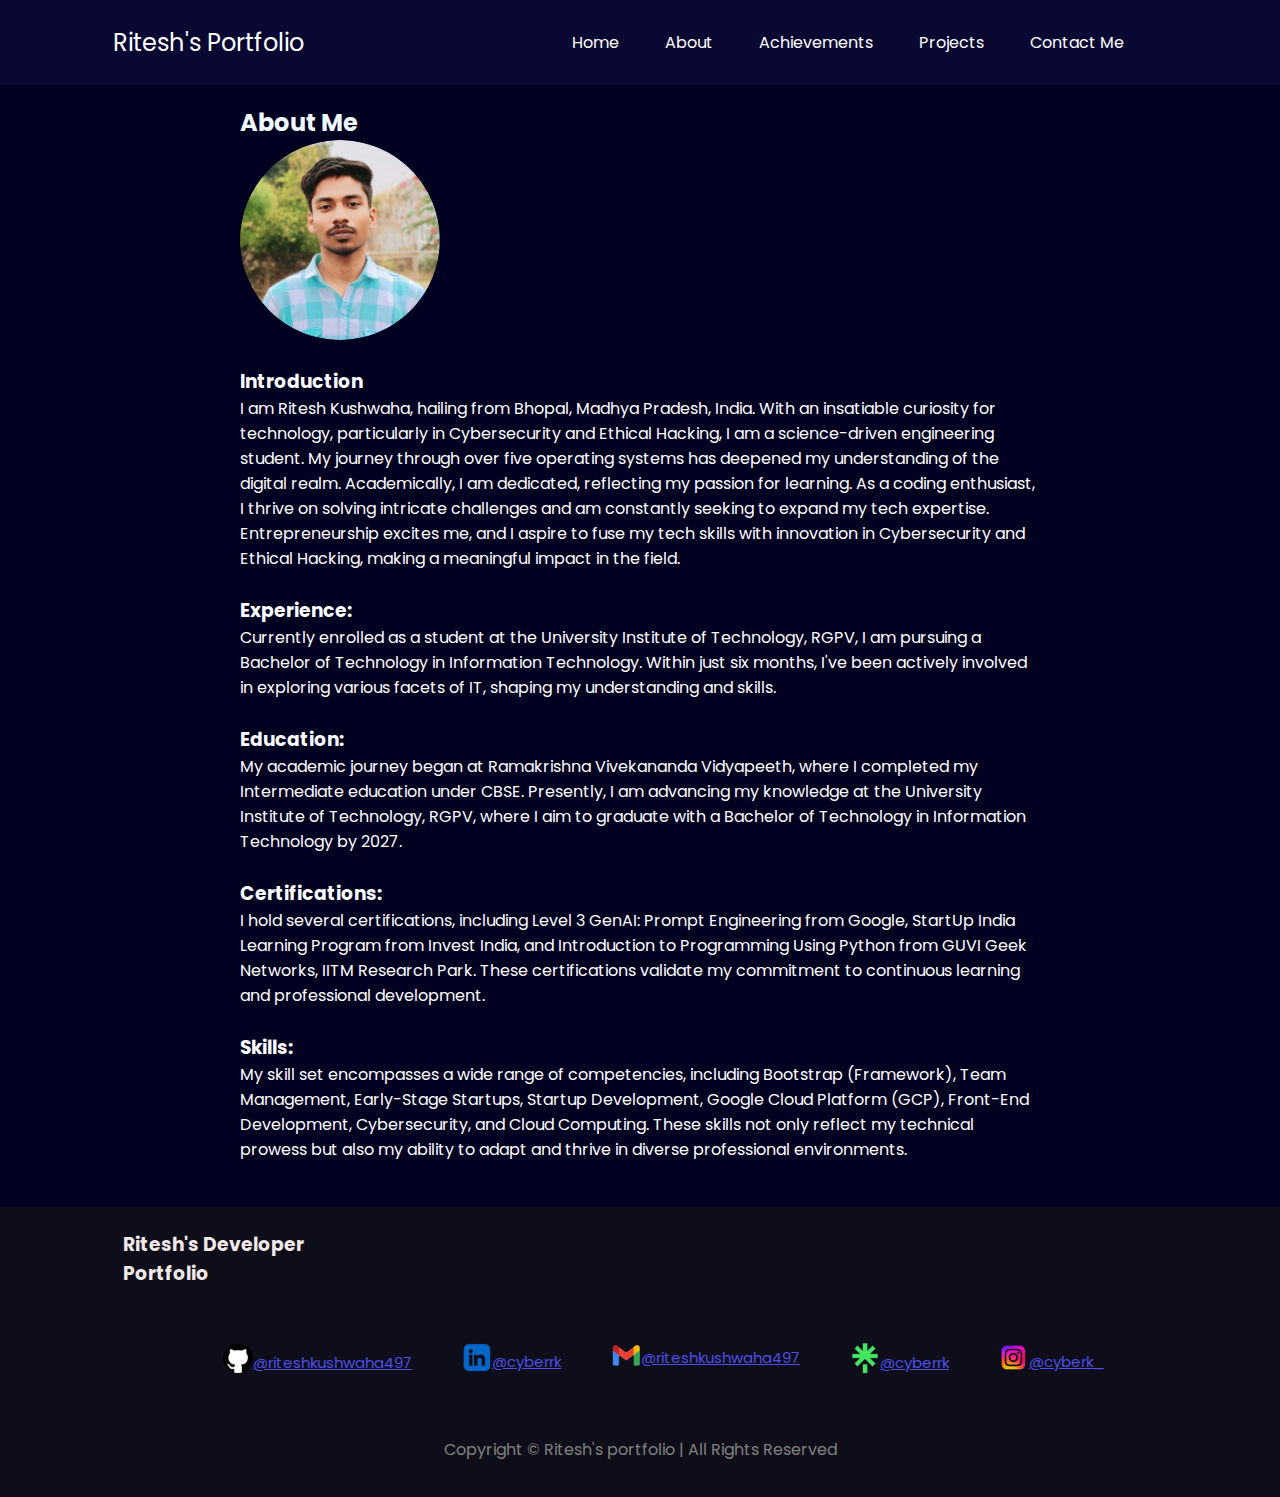
<file: about.html>
<!DOCTYPE html>
<html lang="en">

<head>
    <meta charset="UTF-8" />
    <meta name="viewport" content="width=device-width, initial-scale=1.0" />
    <title>Ritesh - Portfolio</title>
    <link rel="preconnect" href="https://fonts.googleapis.com" />
    <link rel="preconnect" href="https://fonts.gstatic.com" crossorigin />
    <link href="https://fonts.googleapis.com/css2?family=Poppins:wght@400;600&display=swap" rel="stylesheet" />
    <link rel="stylesheet" href="styles.css">
    <link rel="icon" type="image/png" href="./assets/favicon.png">

</head>

<body>
    <header>
        <nav>
            <div class="left">Ritesh's Portfolio</div>
            <div class="right">
                <ul class="navigation">
                    <li><a href="./index.html">Home</a></li>
                    <li><a href="./about.html">About</a></li>
                    <li><a href="./achievement.html">Achievements</a></li>
                    <li><a href="./project.html">Projects</a></li>
                    <li><a href="./contact.html">Contact Me</a></li>
                </ul>
            </div>
        </nav>
    </header>

    <div class="about-container">
        <div class="about-section">

            <h2>About Me</h2>
            <img src="./assets/my-pic.png" alt="Ritesh" class="profile-img" id="profile-img">
            <h3>Introduction</h3>
            <p>I am Ritesh Kushwaha, hailing from Bhopal, Madhya Pradesh, India. With an insatiable curiosity for
                technology, particularly in Cybersecurity and Ethical Hacking, I am a science-driven engineering
                student. My journey through over five operating systems has deepened my understanding of the digital
                realm. Academically, I am dedicated, reflecting my passion for learning. As a coding enthusiast, I
                thrive on solving intricate challenges and am constantly seeking to expand my tech expertise.
                Entrepreneurship excites me, and I aspire to fuse my tech skills with innovation in Cybersecurity and
                Ethical Hacking, making a meaningful impact in the field.</p><br>

            <h3>Experience:</h3>
            <p>Currently enrolled as a student at the University Institute of Technology, RGPV, I am pursuing a Bachelor
                of Technology in Information Technology. Within just six months, I've been actively involved in
                exploring various facets of IT, shaping my understanding and skills. </p> <br>

            <h3>Education:</h3>
            <p>My academic journey began at Ramakrishna Vivekananda Vidyapeeth, where I completed my Intermediate
                education under CBSE. Presently, I am advancing my knowledge at the University Institute of Technology,
                RGPV, where I aim to graduate with a Bachelor of Technology in Information Technology by 2027.</p> <br>

            <h3>Certifications:</h3>
            <p>I hold several certifications, including Level 3 GenAI: Prompt Engineering from Google, StartUp India
                Learning Program from Invest India, and Introduction to Programming Using Python from GUVI Geek
                Networks,
                IITM Research Park. These certifications validate my commitment to continuous learning and professional
                development.</p> <br>

            <h3>Skills:</h3>
            <p>My skill set encompasses a wide range of competencies, including Bootstrap (Framework), Team Management,
                Early-Stage Startups, Startup Development, Google Cloud Platform (GCP), Front-End Development,
                Cybersecurity, and Cloud Computing. These skills not only reflect my technical prowess but also my
                ability to adapt and thrive in diverse professional environments.</p><br>
        </div>
    </div>


    <footer>
        <div class="footer">
            <div class="footer-first">
                <h3>Ritesh's Developer
                    <br>Portfolio
                </h3>
            </div>
            <div class="footer-second">
                <ul>
                    <li><img src="./assets/github.png"><a
                            href="https://github.com/riteshkushwaha497">@riteshkushwaha497</a></li>
                    <li><img src="./assets/linkedin.png"><a href="https://www.linkedin.com/in/cyberrk">@cyberrk</a></li>
                    <li><img src="./assets/gmail.png"><a
                            href="mailto:riteshkushwaha497@gmail.com">@riteshkushwaha497</a></li>
                    <li><img src="./assets/linktree.png"><a href="https://linktr.ee/cyberrk">@cyberrk</a></li>
                    <li><img src="./assets/instagram.png"><a href="https://instagram.com/cyberrk_">@cyberk_</a></li>
                </ul>
            </div>
            <div class="copyright">
                Copyright &#169; Ritesh's portfolio | All Rights Reserved
            </div>
        </div>
    </footer>


    <script src="script.js"></script>
</body>

</html>
</file>
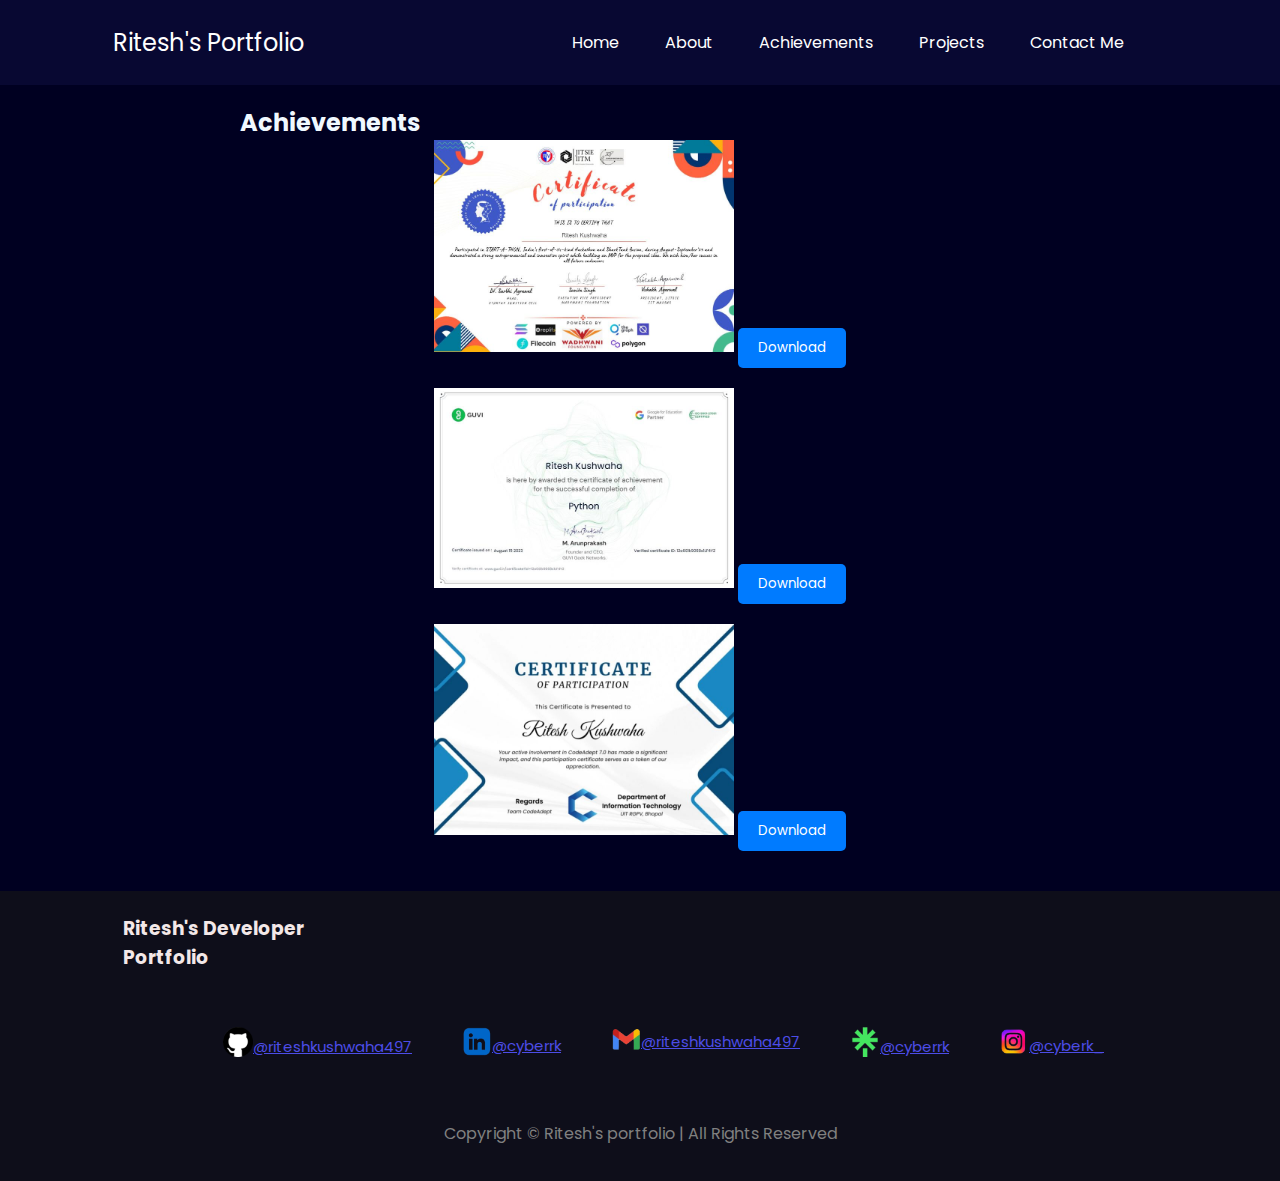
<file: achievement.html>
<!DOCTYPE html>
<html lang="en">

<head>
    <meta charset="UTF-8" />
    <meta name="viewport" content="width=device-width, initial-scale=1.0" />
    <title>Ritesh - Portfolio</title>
    <link rel="preconnect" href="https://fonts.googleapis.com" />
    <link rel="preconnect" href="https://fonts.gstatic.com" crossorigin />
    <link href="https://fonts.googleapis.com/css2?family=Poppins:wght@400;600&display=swap" rel="stylesheet" />
    <link rel="stylesheet" href="styles.css">
    <link rel="icon" type="image/png" href="./assets/favicon.png">

</head>

<body>
    <header>
        <nav>
            <div class="left">Ritesh's Portfolio</div>
            <div class="right">
                <ul class="navigation">
                    <li><a href="./index.html">Home</a></li>
                    <li><a href="./about.html">About</a></li>
                    <li><a href="./achievement.html">Achievements</a></li>
                    <li><a href="./project.html">Projects</a></li>
                    <li><a href="./contact.html">Contact Me</a></li>
                </ul>
            </div>
        </nav>
    </header>

    <div class="achievements-container">
        <h2>Achievements</h2>
        <div class="certificates-container">
            <div class="certificate-item">
                <img src="./assets/certificate1.jpg" alt="Certificate 1" class="certificate-img">
                <button class="download-button"
                    onclick="downloadCertificate('./assets/certificate1.jpg')">Download</button>
            </div>
            <div class="certificate-item">
                <img src="./assets/certificate2.jpg" alt="Certificate 2" class="certificate-img">
                <button class="download-button"
                    onclick="downloadCertificate('./assets/certificate2.jpg')">Download</button>
            </div>
            <div class="certificate-item">
                <img src="./assets/certificate3.jpg" alt="Certificate 2" class="certificate-img">
                <button class="download-button"
                    onclick="downloadCertificate('./assets/certificate3.jpg')">Download</button>
            </div>
        </div>
    </div>


    <footer>
        <div class="footer">
            <div class="footer-first">
                <h3>Ritesh's Developer
                    <br>Portfolio
                </h3>
            </div>
            <div class="footer-second">
                <ul>
                    <li><img src="./assets/github.png"><a
                            href="https://github.com/riteshkushwaha497">@riteshkushwaha497</a></li>
                    <li><img src="./assets/linkedin.png"><a href="https://www.linkedin.com/in/cyberrk">@cyberrk</a></li>
                    <li><img src="./assets/gmail.png"><a
                            href="mailto:riteshkushwaha497@gmail.com">@riteshkushwaha497</a></li>
                    <li><img src="./assets/linktree.png"><a href="https://linktr.ee/cyberrk">@cyberrk</a></li>
                    <li><img src="./assets/instagram.png"><a href="https://instagram.com/cyberrk_">@cyberk_</a></li>
                </ul>
            </div>
            <div class="copyright">
                Copyright &#169; Ritesh's portfolio | All Rights Reserved
            </div>
        </div>
    </footer>

    <script src="script.js"></script>
</body>

</html>
</file>
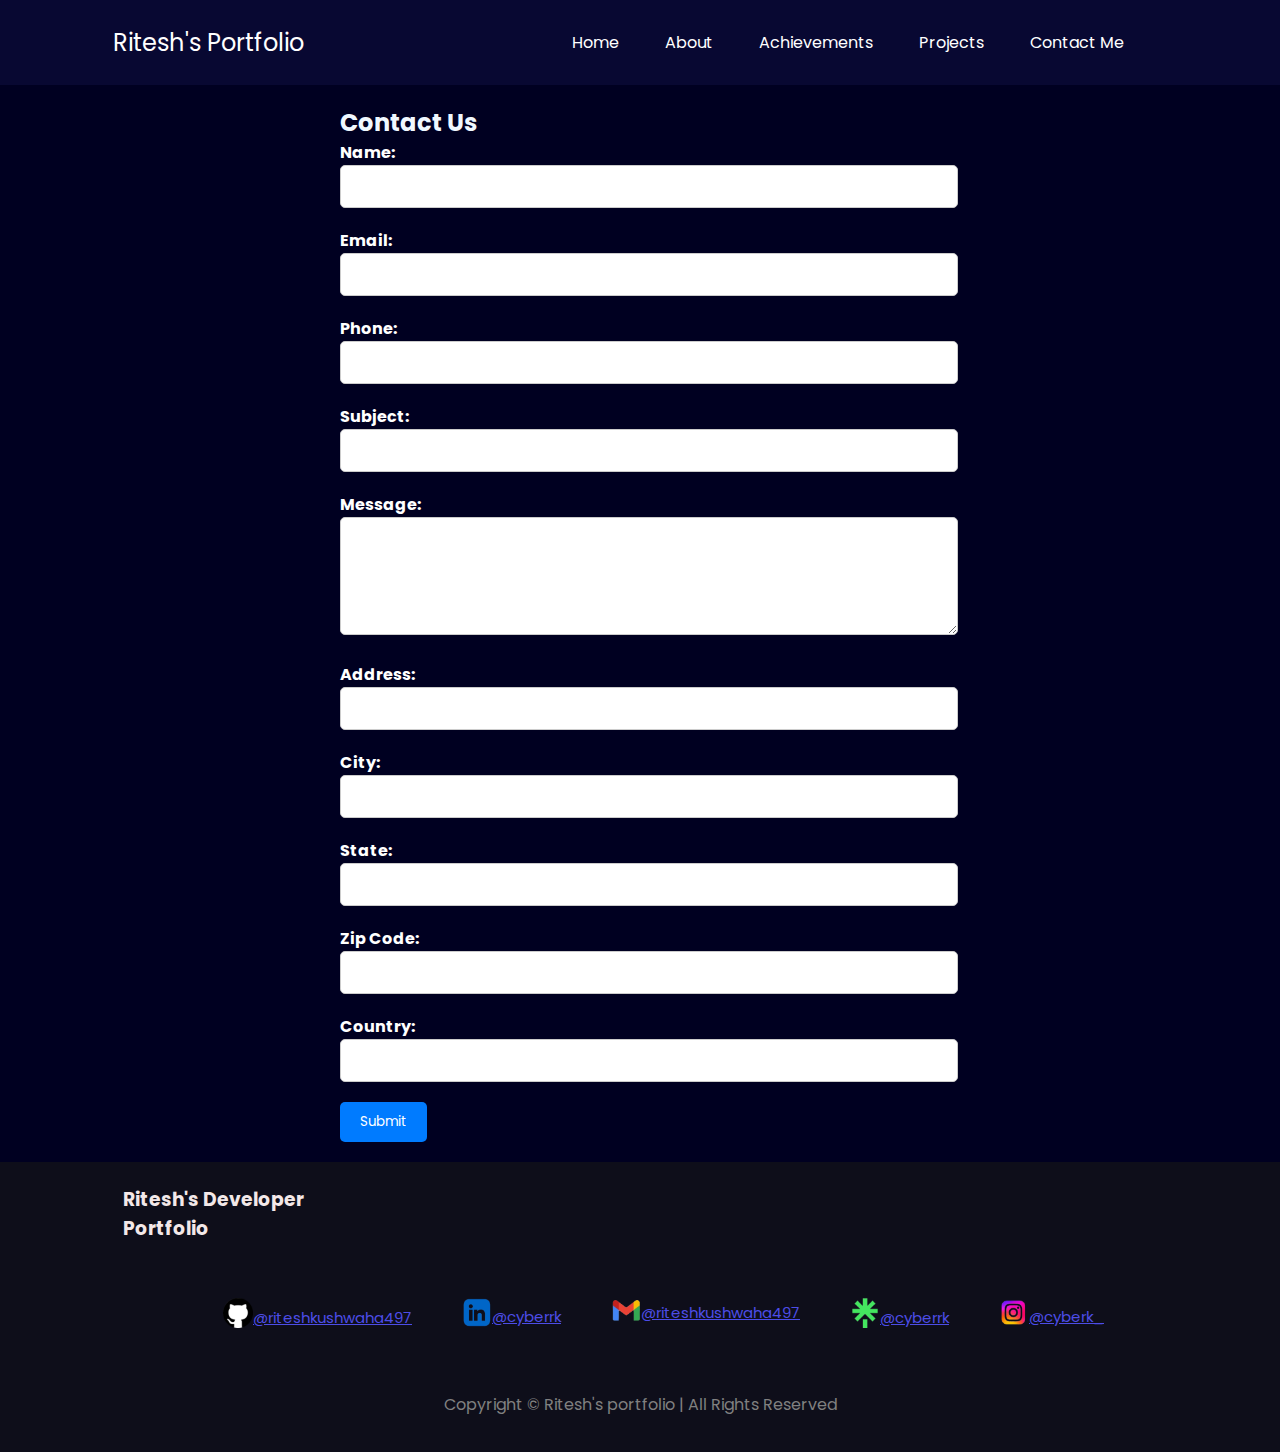
<file: contact.html>
<!DOCTYPE html>
<html lang="en">

<head>
    <meta charset="UTF-8" />
    <meta name="viewport" content="width=device-width, initial-scale=1.0" />
    <title>Ritesh - Portfolio</title>
    <link rel="preconnect" href="https://fonts.googleapis.com" />
    <link rel="preconnect" href="https://fonts.gstatic.com" crossorigin />
    <link href="https://fonts.googleapis.com/css2?family=Poppins:wght@400;600&display=swap" rel="stylesheet" />
    <link rel="stylesheet" href="styles.css">
    <link rel="icon" type="image/png" href="./assets/favicon.png">

</head>

<body>
    <header>
        <nav>
            <div class="left">Ritesh's Portfolio</div>
            <div class="right">
                <ul class="navigation">
                    <li><a href="./index.html">Home</a></li>
                    <li><a href="./about.html">About</a></li>
                    <li><a href="./achievement.html">Achievements</a></li>
                    <li><a href="./project.html">Projects</a></li>
                    <li><a href="./contact.html">Contact Me</a></li>
                </ul>
            </div>
        </nav>
    </header>

    <div class="contact-container">
        <h2>Contact Us</h2>
        <form id="contact-form">
            <div class="form-group">
                <label for="name">Name:</label>
                <input type="text" id="name" name="name" required>
            </div>
            <div class="form-group">
                <label for="email">Email:</label>
                <input type="email" id="email" name="email" required>
            </div>
            <div class="form-group">
                <label for="phone">Phone:</label>
                <input type="tel" id="phone" name="phone" required>
            </div>
            <div class="form-group">
                <label for="subject">Subject:</label>
                <input type="text" id="subject" name="subject" required>
            </div>
            <div class="form-group">
                <label for="message">Message:</label>
                <textarea id="message" name="message" rows="4" required></textarea>
            </div>
            <div class="form-group">
                <label for="address">Address:</label>
                <input type="text" id="address" name="address" required>
            </div>
            <div class="form-group">
                <label for="city">City:</label>
                <input type="text" id="city" name="city" required>
            </div>
            <div class="form-group">
                <label for="state">State:</label>
                <input type="text" id="state" name="state" required>
            </div>
            <div class="form-group">
                <label for="zip">Zip Code:</label>
                <input type="text" id="zip" name="zip" required>
            </div>
            <div class="form-group">
                <label for="country">Country:</label>
                <input type="text" id="country" name="country" required>
            </div>
            <button type="submit">Submit</button>
        </form>
    </div>


    <footer>
        <div class="footer">
            <div class="footer-first">
                <h3>Ritesh's Developer
                    <br>Portfolio
                </h3>
            </div>
            <div class="footer-second">
                <ul>
                    <li><img src="./assets/github.png"><a
                            href="https://github.com/riteshkushwaha497">@riteshkushwaha497</a></li>
                    <li><img src="./assets/linkedin.png"><a href="https://www.linkedin.com/in/cyberrk">@cyberrk</a></li>
                    <li><img src="./assets/gmail.png"><a
                            href="mailto:riteshkushwaha497@gmail.com">@riteshkushwaha497</a></li>
                    <li><img src="./assets/linktree.png"><a href="https://linktr.ee/cyberrk">@cyberrk</a></li>
                    <li><img src="./assets/instagram.png"><a href="https://instagram.com/cyberrk_">@cyberk_</a></li>
                </ul>
            </div>
            <div class="copyright">
                Copyright &#169; Ritesh's portfolio | All Rights Reserved
            </div>
        </div>
    </footer>

    <script src="script.js"></script>
</body>

</html>
</file>
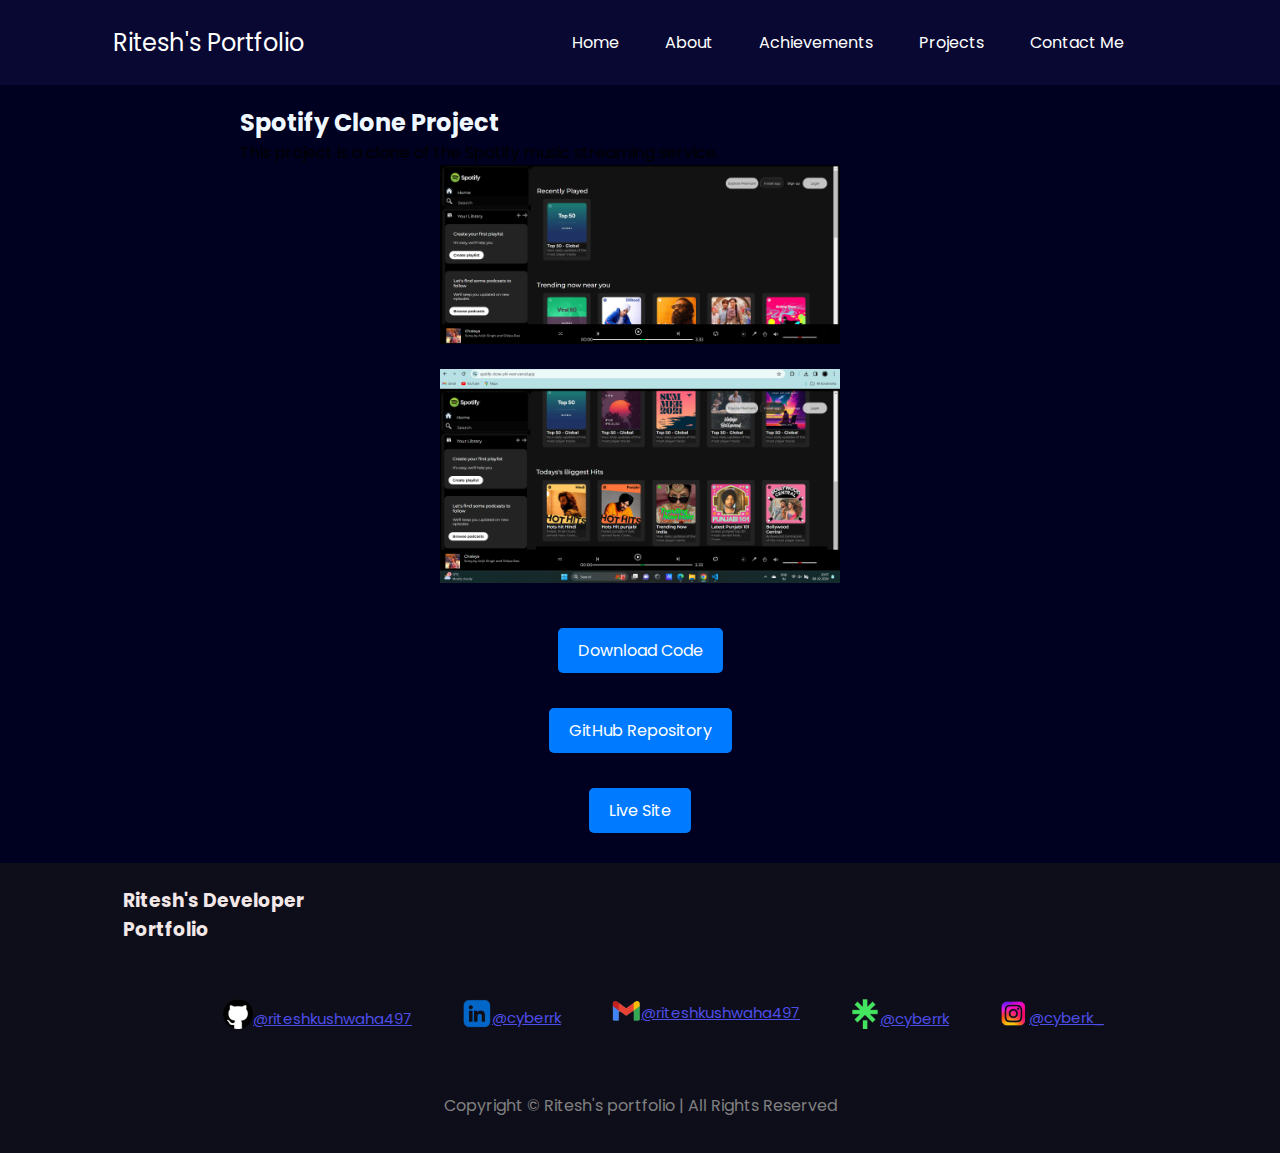
<file: project.html>
<!DOCTYPE html>
<html lang="en">

<head>
    <meta charset="UTF-8" />
    <meta name="viewport" content="width=device-width, initial-scale=1.0" />
    <title>Ritesh - Portfolio</title>
    <link rel="preconnect" href="https://fonts.googleapis.com" />
    <link rel="preconnect" href="https://fonts.gstatic.com" crossorigin />
    <link href="https://fonts.googleapis.com/css2?family=Poppins:wght@400;600&display=swap" rel="stylesheet" />
    <link rel="stylesheet" href="styles.css">
    <link rel="icon" type="image/png" href="./assets/favicon.png">
    

</head>

<body>
    <header>
        <nav>
            <div class="left">Ritesh's Portfolio</div>
            <div class="right">
                <ul class="navigation">
                    <li><a href="./index.html">Home</a></li>
                    <li><a href="./about.html">About</a></li>
                    <li><a href="./achievement.html">Achievements</a></li>
                    <li><a href="./project.html">Projects</a></li>
                    <li><a href="./contact.html">Contact Me</a></li>
                </ul>
            </div>
        </nav>
    </header>

    <div class="project-container">
        <h2>Spotify Clone Project</h2>
        <p>This project is a clone of the Spotify music streaming service.</p>
        <div class="project-screenshots">
            <img src="./assets/screenshot1.png" alt="Spotify Clone Screenshot 1" class="project-screenshot"> <br>
            <img src="./assets/screenshot2.png" alt="Spotify Clone Screenshot 2" class="project-screenshot"><br>
        </div>
        <div class="project-links">
            <a href="./assets/Spotify-clone-main.zip" class="download-link">Download Code</a> <br>
            <a href="https://github.com/riteshkushwaha497/Spotify-clone" class="github-link">GitHub Repository</a> <br>
            <a href="https://spotify-clone-phi-neon.vercel.app/" class="live-site-link">Live Site</a>
        </div>
    </div>

    <footer>
        <div class="footer">
            <div class="footer-first">
                <h3>Ritesh's Developer
                    <br>Portfolio
                </h3>
            </div>
            <div class="footer-second">
                <ul>
                    <li><img src="./assets/github.png"><a
                            href="https://github.com/riteshkushwaha497">@riteshkushwaha497</a></li>
                    <li><img src="./assets/linkedin.png"><a href="https://www.linkedin.com/in/cyberrk">@cyberrk</a></li>
                    <li><img src="./assets/gmail.png"><a
                            href="mailto:riteshkushwaha497@gmail.com">@riteshkushwaha497</a></li>
                    <li><img src="./assets/linktree.png"><a href="https://linktr.ee/cyberrk">@cyberrk</a></li>
                    <li><img src="./assets/instagram.png"><a href="https://instagram.com/cyberrk_">@cyberk_</a></li>
                </ul>
            </div>
            <div class="copyright">
                Copyright &#169; Ritesh's portfolio | All Rights Reserved
            </div>
        </div>
    </footer>


</body>

</html>
</file>
<file: styles.css>
* {
    margin: 0;
    padding: 0;
    font-family: "Poppins", sans-serif;
}

body {
    background-color: rgb(0, 0, 33);
}

nav {
    display: flex;
    justify-content: space-around;
    align-items: center;
    height: 85px;
    background-color: rgba(8, 8, 51, 0.988);
    color: white;
}

nav ul {
    display: flex;
    justify-content: center;
}

nav ul li {
    list-style: none;
    margin: 0 23px;
}

nav ul li a {
    text-decoration: none;
    color: white;
}

nav ul li a:hover {
    color: rgb(153, 153, 226);
    font-size: 1.02rem;
}

.left {
    font-size: 1.5rem;
}

.firstSection {
    display: flex;
    justify-content: space-around;
    align-items: center;
    margin: 20px 0 0 20px;
    color: white;
    height: 40%;
}

.firstSection>div {
    width: 40%;
}

.leftSection {
    font-size: 3rem;
}

.rightSection img {
    width: 70%;
    margin-left: 3rem;
}

.name {
    color: rgb(57, 8, 103);
}

.webd {
    color: darkblue;
}

hr {
    border: 0;
    background-color: rgba(217, 196, 243, 0.411);
    height: 0.80px;
    margin-top: 7%;
}

h1 {
    color: azure;
}

#menu {
    width: 35px;
    height: 30px;
    margin: 30px 0 20px 20px;
    cursor: pointer;
    z-index: 100;
}

.bar {
    height: 5px;
    width: 100%;
    background-color: #fff;
    display: block;
    border-radius: 5px;
    transition: 0.3s ease;
}

#bar1 {
    transform: translateY(-4px);
}

#bar3 {
    transform: translateY(-4px);
}

.navigation {
    padding: 0;
    margin: 0 20px;
    color: #fff;

}

.navigation li a {
    color: #fff;
    text-decoration: none;
}

.na li a:hover {
    border: 1px solid #fff;
}

.navigation li {
    list-style: none;
    padding: 16px 0;
}

.secondSection {
    height: 80vh;
    margin: auto;
    max-width: 80vw;
}

.text-gray {
    color: rgb(175, 170, 170);
}

.box {
    background: white;
    width: 77vw;
    height: 2px;
    margin: 56px 0;
    display: flex;
}

.vertical {
    height: 93px;
    width: 1px;
    background-color: #fff;
    margin: 0 130px;
}


.img-top {
    width: 40px;
    position: relative;
    top: -45px;
    left: -17px;
}

.vtitle {
    color: #fff;
    position: relative;
    top: 75px;
    width: 150px;

}

.desc {
    color: gray;
    position: relative;
    top: 120px;
    width: 200px;
    font-size: 12px;
}

footer {
    background-color: #0e0e1a;
}

.footer {
    padding: 23px 123px;
    color: #f3e8e8;
}

.footer-second ul {
    list-style: none;
    display: flex;
    flex-direction: row;
    margin: 50px;
}

.footer-second img {
    margin-left: 50px;
    position: relative;
    top: 5px;
    width: 30px;
    justify-content: space-evenly;
}

.footer-second a {
    position: relative;
    color: rgb(77, 77, 231);
    font-size: 15px;
}

.copyright {
    text-align: center;
    color: gray;
    padding: 12px 0;
}

.btn {
    padding: 12px;
    background-color: rgba(8, 18, 93, 0.778);
    color: rgba(255, 255, 255, 0.901);
    border: 1.5px solid white;
    border-radius: 6px;
    font-size: 15px;
    cursor: pointer;
    opacity: 0.9;
}

.buttons {
    padding: 30px 0;
}

.buttons a {
    color: #fff;
}

.btn:hover {
    background-color: rgba(46, 58, 154, 0.778);
    color: white;
    border: 2px solid white;
    border-radius: 6px;
    font-size: 15px;
    cursor: pointer;
    opacity: 1;
}

/* ********************** contact form******************* */

.contact-container {
    max-width: 600px;
    margin: 0 auto;
    padding: 20px;
}

.form-group {
    margin-bottom: 20px;
}

label {
    display: block;
    font-weight: bold;
}

input[type="text"],
input[type="email"],
input[type="tel"],
textarea {
    width: 100%;
    padding: 8px;
    font-size: 16px;
    border: 1px solid #ccc;
    border-radius: 5px;
}

button {
    padding: 10px 20px;
    background-color: #007bff;
    color: #fff;
    border: none;
    border-radius: 5px;
    cursor: pointer;
}

button:hover {
    background-color: #0056b3;
}

label {
    color: #fff;
}

h2 {
    color: aliceblue;
}

/* ****************************about page********************* */

.about-container {
    max-width: 800px;
    margin: 0 auto;
    padding: 20px;
    color: #fff;
}

.about-section {
    color: white;
}

.profile-img {
    width: 200px;
    height: 200px;
    border-radius: 50%;
    margin-bottom: 20px;
}

.about-container>h3 {
    color: #fff;
}

.about-container>p {
    color: #fff;
}

.about-container>h2 {
    text-align: center;
}


/* *********************achievements page ******************/

.achievements-container {
    max-width: 800px;
    margin: 0 auto;
    padding: 20px;
}

.certificates-container {
    display: flex;
    flex-wrap: wrap;
    justify-content: space-around;
}

.certificate-item {
    margin-bottom: 20px;
    text-align: center;
}

.certificate-img {
    max-width: 300px;
    height: auto;
}

.download-button {
    padding: 10px 20px;
    background-color: #007bff;
    color: #fff;
    border: none;
    border-radius: 5px;
    cursor: pointer;
    margin-top: 10px;
}

.download-button:hover {
    background-color: #0056b3;
}

/************************* project page***************************** */

.project-container{
    max-width: 800px;
    margin: 0 auto;
    padding: 20px;
}

.project-links {
    display: flex;
    flex-direction: column;
    align-items: center;
}

.project-links a {
    margin-bottom: 10px;
    padding: 10px 20px;
    background-color: #007bff;
    color: #fff;
    text-decoration: none;
    border-radius: 5px;
    text-align: center;
}

.project-links a:hover {
    background-color: #0056b3;
}

.project-screenshots {
    display: flex;
    flex-direction: column;
    align-items: center;
    justify-content: space-around;
    margin-bottom: 20px;
}

.project-screenshot {
    max-width: 400px;
    height: auto;
}
</file>
